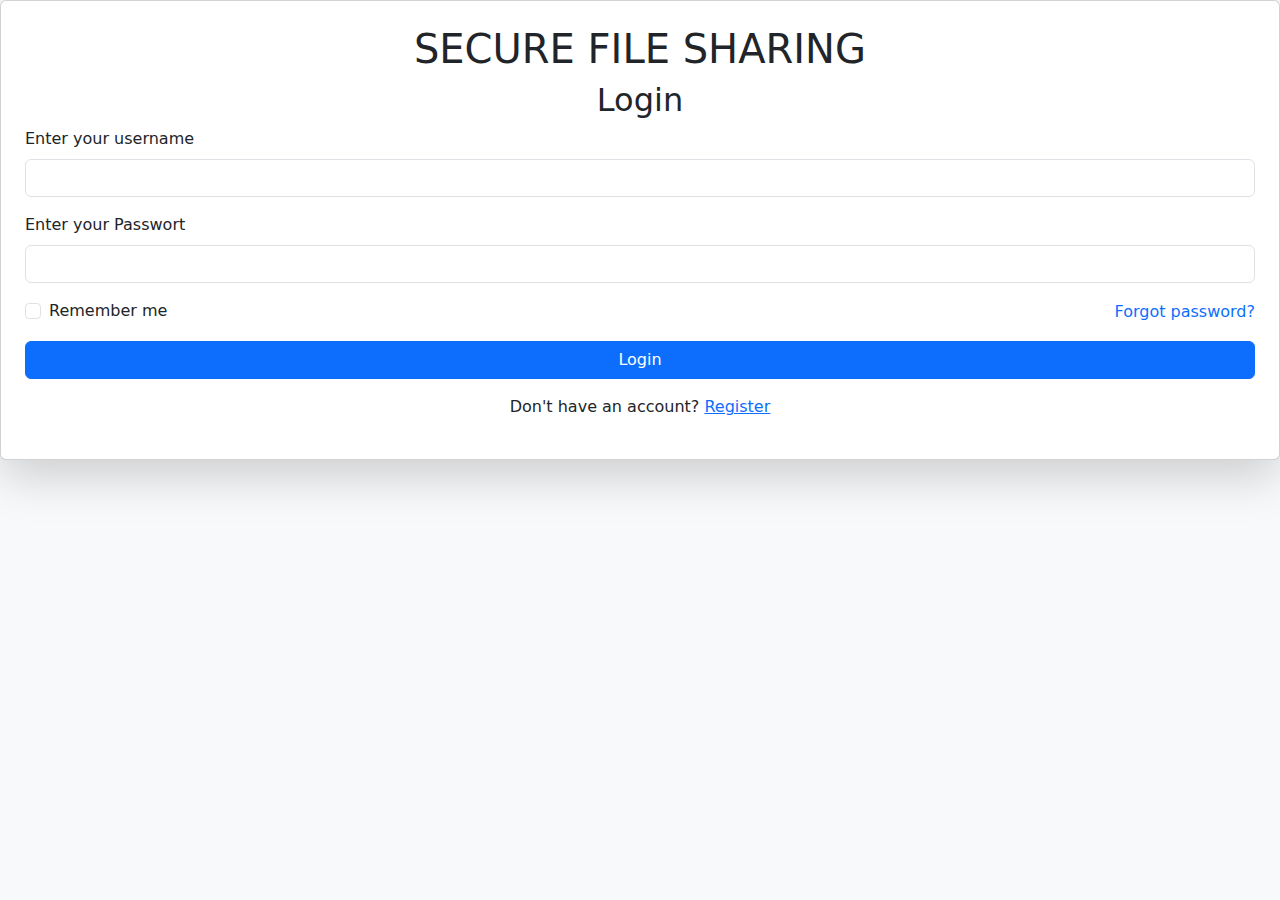
<file: frontend/index.html>
<!DOCTYPE html>
    <!-- Coding By CodingNepal - www.codingnepalweb.com -->
    <html lang="de">
    <head>
      <meta charset="UTF-8">
      <meta name="viewport" content="width=device-width, initial-scale=1.0">
      <title>Login</title>
    <!-- Bootstrap CSS -->
    <link href="https://cdn.jsdelivr.net/npm/bootstrap@5.3.0/dist/css/bootstrap.min.css" rel="stylesheet">
    <!-- Bootstrap JS -->
    <script src="https://cdn.jsdelivr.net/npm/bootstrap@5.3.0/dist/js/bootstrap.bundle.min.js"></script>
    </head>
    <body class="f-flex justify-content-center align-items-center vh-100 bg-light">
      <div class="card p-4 shadow-lg">
        <h1 class="text-center"> SECURE FILE SHARING</h2>
        <form id="login-form">
          <h2 class="text-center">Login</h2>
          <div class="mb-3">
            <label for="username" class="form-label">Enter your username</label>
            <input type="text" id="username" class="form-control" required>
          </div>

          <div class="mb-3">
            <label for="password" class="form-label">Enter your Passwort</label>
            <input type="password" id="password" class="form-control" required>
          </div>

          <div class="d-flex justify-content-between align-items-center mb-3">
            <div class="form-check">
              <input type="checkbox" class="form-check-input" id="remember">
              <label class="form-check-label" for="remember">Remember me</label>
            </div>
            <a href="#" class="text-decoration-none">Forgot password?</a>
          </div>
          <button type="submit" class="btn btn-primary w-100">Login</button>          <div class="register">
            <p class="text-center mt-3">Don't have an account? <a href="register.html">Register</a></p>
          </div>
        </form>
      </div>
    <script src="script.js"></script>
</body>
</html>


        <!-- <form id="register-form">
            <input type="text" id="reg-username" placeholder="Username" required>
            <input type="password" id="reg-password" placeholder="Password" required>
            <button type="submit">Register</button>
        </form> -->
</file>
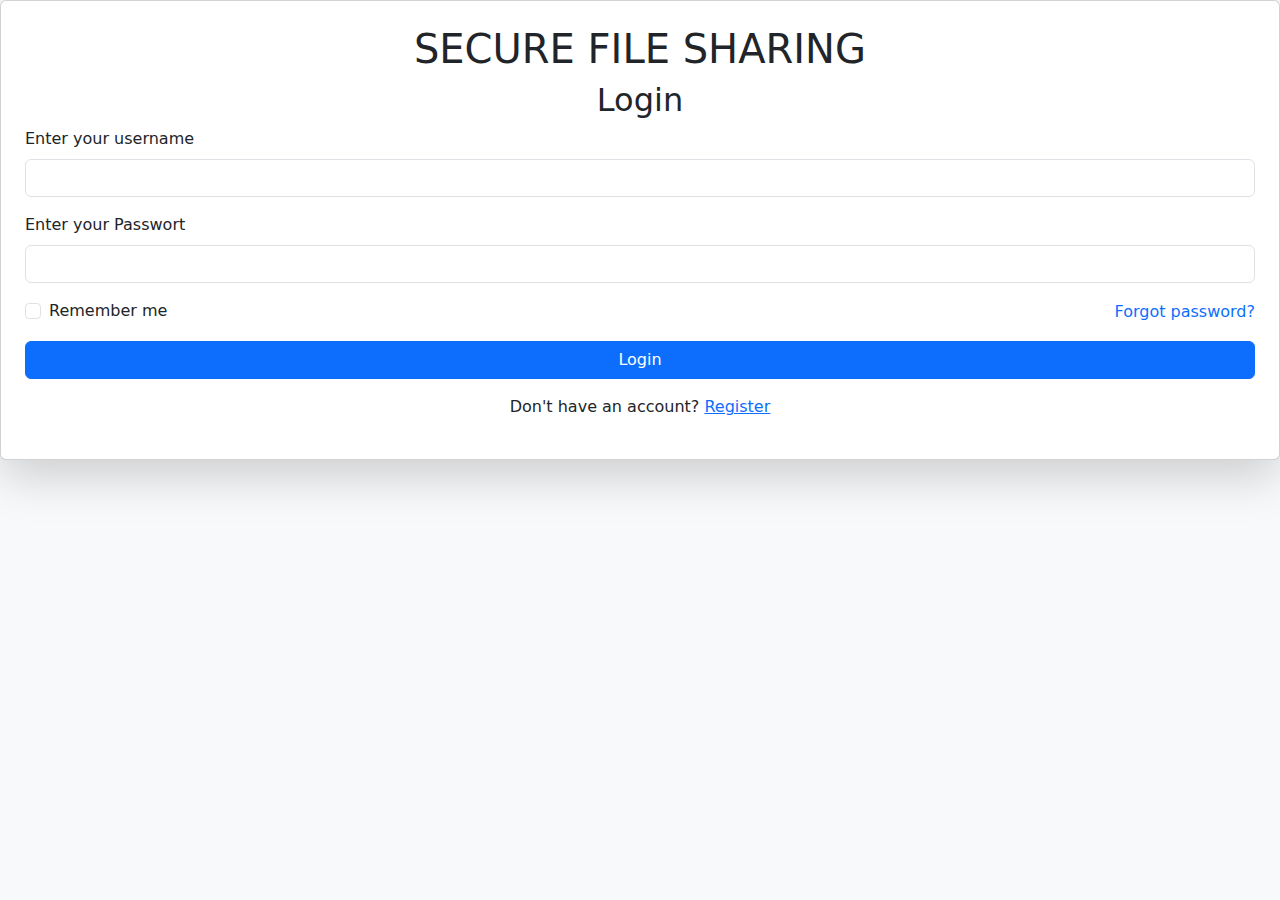
<file: frontend/admin.html>
<!DOCTYPE html>
<html lang="en">
<head>
    <meta charset="UTF-8">
    <meta name="viewport" content="width=device-width, initial-scale=1.0">
    <title>Admin Dashboard - Secure File Sharing</title>
    <link rel="stylesheet" href="style.css">
</head>
<body>
    <div class="admin-container">
        <header>
            <h1>Admin Dashboard</h1>
            <button id="logout-button">Logout</button>
        </header>
        <main>
            <section class="user-management">
                <h2>User Management</h2>
                <table id="user-table">
                    <thead>
                        <tr>
                            <th>Username</th>
                            <th>Role</th>
                            <th>Actions</th>
                        </tr>
                    </thead>
                    <tbody>
                        <!-- User rows will be populated here -->
                    </tbody>
                </table>
            </section>
            <section class="file-management">
                <h2>File Management</h2>
                <table id="file-table">
                    <thead>
                        <tr>
                            <th>Filename</th>
                            <th>Owner</th>
                            <th>Actions</th>
                        </tr>
                    </thead>
                    <tbody>
                        <!-- File rows will be populated here -->
                    </tbody>
                </table>
            </section>
        </main>
    </div>
    <script src="admin.js"></script>
</body>
</html>
</file>
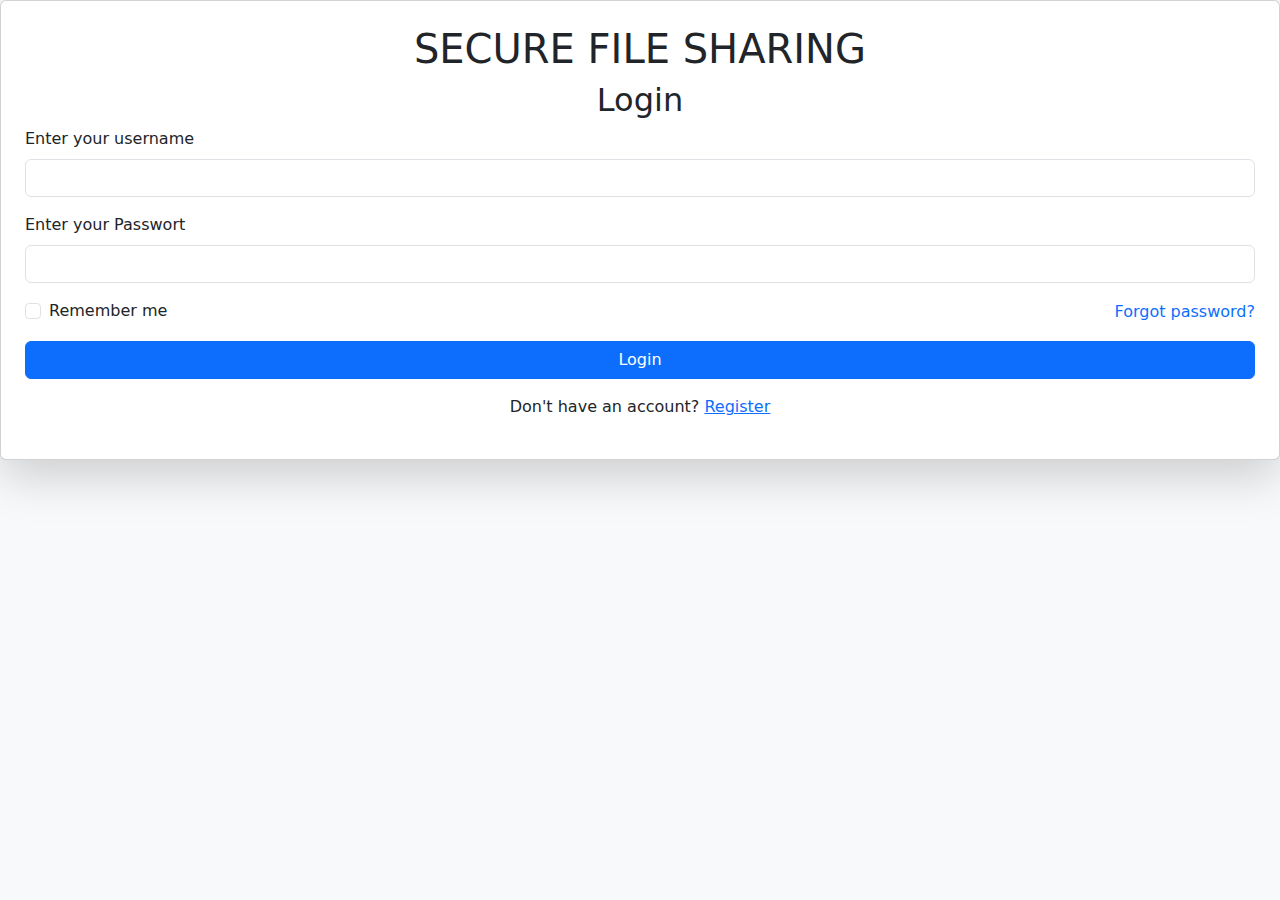
<file: frontend/dashboard.html>
<!DOCTYPE html>
<html lang="en">
<head>
    <meta charset="UTF-8">
    <meta name="viewport" content="width=device-width, initial-scale=1.0">
    <title>Secure File Sharing - Dashboard</title>
    <link rel="stylesheet" href="style.css">
</head>
<body>
    <div class="wrapper">
        <header>
            <h1 id="hallo"></h1>
            <button id="logout-button">Logout</button>
            <button type="submit" id="change-password-button">Change Password</button>
        </header>
        <main>
            <section>
                <h2>Secure File Sharing</h2>
                <form id="upload-form" class="form">
                    <div class="input-field">
                        <input type="file" id="file" required>
                    </div>
                    <button type="submit">Upload</button>
                </form>
                <form id="download-form" class="form">
                    <div class="input-field">
                        <input type="text" id="filename" required>
                        <label>Enter filename</label>
                    </div>
                    <button type="submit">Download</button>
                </form>
            </section>
            <section class="file-management">
                <h2>Files</h2>
                <table id="file-table-user">
                    <thead>
                        <tr>
                            <th>Filename</th>
                            <th>Actions</th>
                        </tr>
                    </thead>
                    <tbody>
                        <!-- File rows will be populated here -->
                    </tbody>
                </div>
            </section>
        </main>
    </div>
    <script src="script.js"></script>
</body>
</html>
</file>
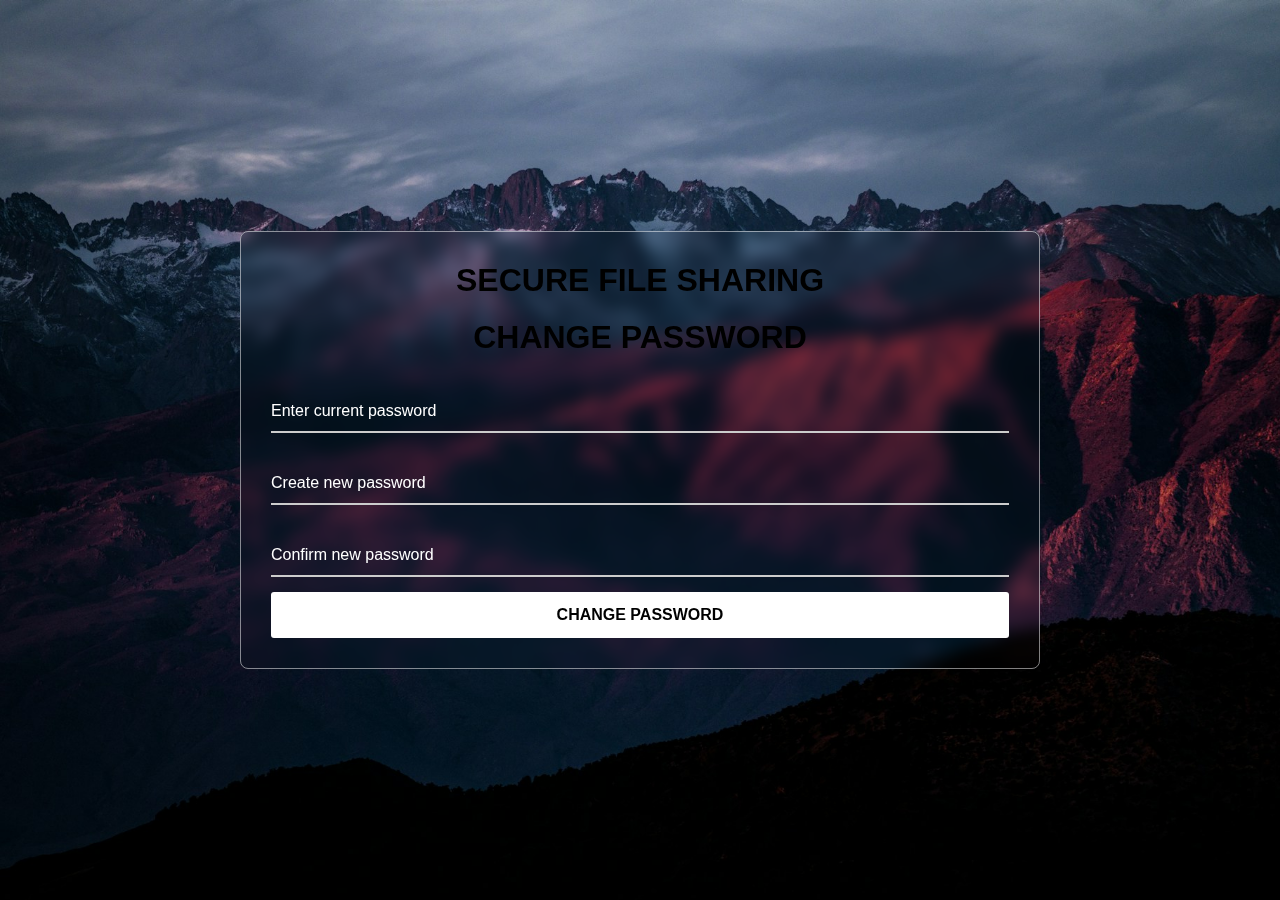
<file: frontend/profile.html>
<!DOCTYPE html>
<html lang="en">
<head>
    <meta charset="UTF-8">
    <meta name="viewport" content="width=device-width, initial-scale=1.0">
    <title>Secure File Sharing - Change Password</title>
    <link rel="stylesheet" href="style.css">
</head>
<body>
    <div class="wrapper">
        <h2> SECURE FILE SHARING</h2>
        <p id="nameuser"></p>
        <form id="change-password-form">
            <h2>CHANGE PASSWORD</h2>
            <div class="input-field">
                <input type="password" id="current-password" required>
                <label>Enter current password</label>
            </div>
            <div class="input-field">
                <input type="password" id="new-password" required>
                <label>Create new password</label>
            </div>
            <div class="input-field">
                <input type="password" id="confirm-new-password" required>
                <label>Confirm new password</label>
            </div>
            <button id="change-password-button" type="submit">CHANGE PASSWORD</button>
        </form>
    </div>
    <script src="script.js"></script>
</body>
</html>
</file>
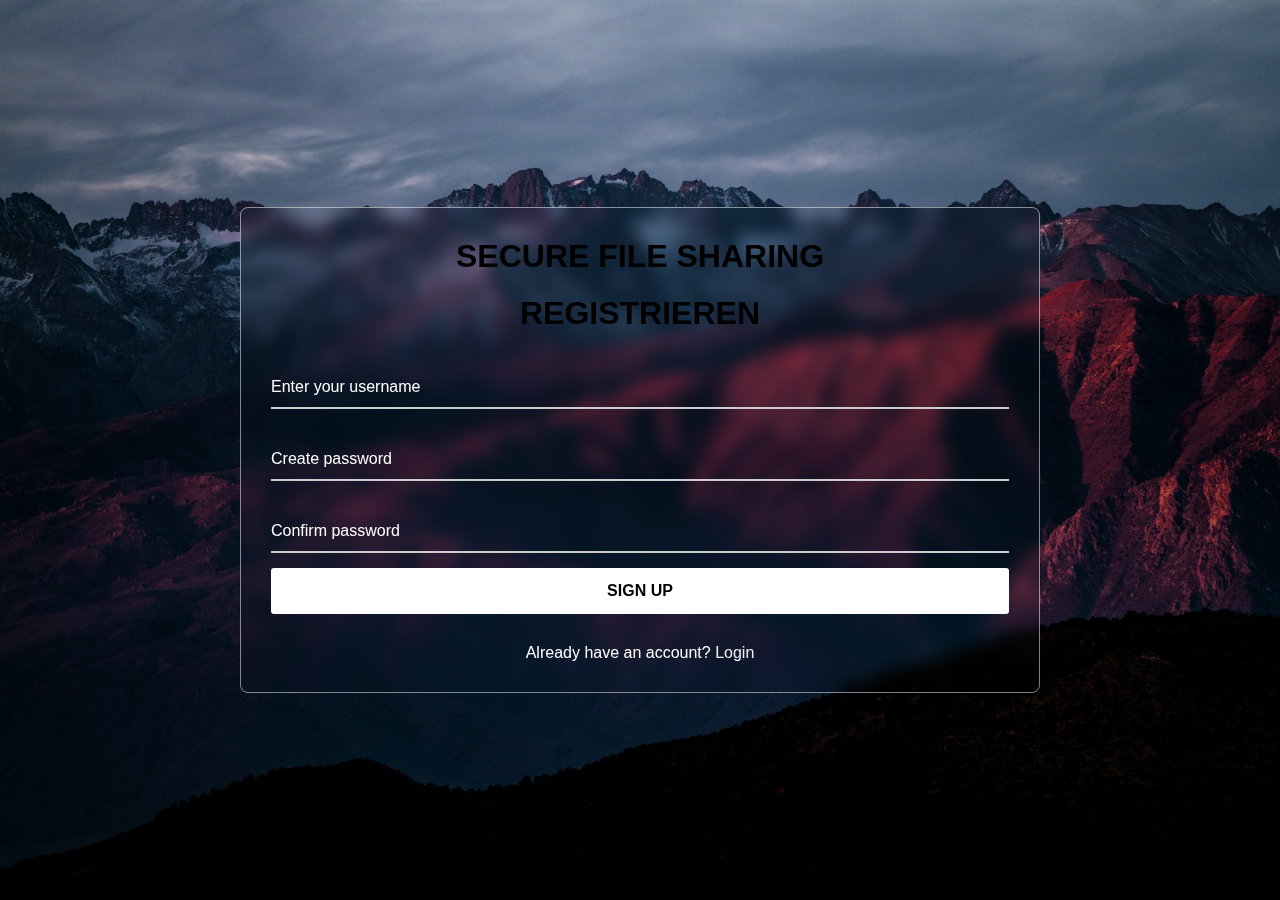
<file: frontend/register.html>
<!DOCTYPE html>
<html lang="en">
<head>
    <meta charset="UTF-8">
    <meta name="viewport" content="width=device-width, initial-scale=1.0">
    <title>Secure File Sharing - Register</title>
    <link rel="stylesheet" href="style.css">
</head>
<body>
    <div class="wrapper">
        <h2> SECURE FILE SHARING</h2>
            <form id="register-form">
                <h2>REGISTRIEREN</h2>
                <div class="input-field">
                    <input type="text" id="reg-username" required>
                    <label>Enter your username</label>
                </div>
                <div class="input-field">
                    <input type="password" id="reg-password" required>
                    <label>Create password</label>
                </div>
                <div class="input-field">
                    <input type="password" id="confirm-password" required>
                    <label>Confirm password</label>
                </div>
                <button type="submit">SIGN UP</button>
                <div class="register">
                    <p>Already have an account? <a href="index.html">Login</a></p>
                </div>
            </form>
        </div>
    <script src="script.js"></script>
</body>
</html>
</file>
<file: frontend/style.css>
@import "https://fonts.googleapis.com/css?family=Raleway:100,300,600";
* {
  margin: 0;
  padding: 0;
  box-sizing: border-box;
  font-family: "Open Sans", sans-serif;
}
body {
  display: flex;
  align-items: center;
  justify-content: center;
  min-height: 100vh;
  width: 100%;
  padding: 0 10px;
}
body::before {
  content: "";
  position: absolute;
  width: 100%;
  height: 100%;
  background: url("login-hero-bg.jpg"), #000;
  background-position: center;
  background-size: cover;
}
.wrapper {
  width: 800px;
  border-radius: 8px;
  padding: 30px;
  text-align: center;
  border: 1px solid rgba(255, 255, 255, 0.5);
  backdrop-filter: blur(8px);
  -webkit-backdrop-filter: blur(8px);
}
form {
  display: flex;
  flex-direction: column;
}
h2 {
  font-size: 2rem;
  margin-bottom: 20px;
  color: black;
  text-align: center;
}
.input-field {
  position: relative;
  border-bottom: 2px solid #ccc;
  margin: 15px 0;
}
.input-field label {
  position: absolute;
  top: 50%;
  left: 0;
  transform: translateY(-50%);
  color: #fff;
  font-size: 16px;
  pointer-events: none;
  transition: 0.15s ease;
}
.input-field input {
  width: 100%;
  height: 40px;
  background: transparent;
  border: none;
  outline: none;
  font-size: 16px;
  color: #fff;
}
.input-field input:focus~label,
.input-field input:valid~label {
  font-size: 0.8rem;
  top: 10px;
  transform: translateY(-120%);
}
.forget {
  display: flex;
  align-items: center;
  justify-content: space-between;
  margin: 25px 0 35px 0;
  color: #fff;
}
#remember {
  accent-color: #fff;
}
.forget label {
  display: flex;
  align-items: center;
}
.forget label p {
  margin-left: 8px;
}
.wrapper a {
  color: #efefef;
  text-decoration: none;
}
.wrapper a:hover {
  text-decoration: underline;
}
button {
  background: #fff;
  color: #000;
  font-weight: 600;
  border: none;
  padding: 12px 20px;
  cursor: pointer;
  border-radius: 3px;
  font-size: 16px;
  border: 2px solid transparent;
  transition: 0.3s ease;
}
button:hover {
  color: #fff;
  border-color: #fff;
  background: rgba(255, 255, 255, 0.15);
}
.register {
  text-align: center;
  margin-top: 30px;
  color: #fff;
}

/*extra*/


.file-list {
    display: flex;
    flex-direction: column;
    gap: 10px;
}

.file-item {
  display: flex;
  align-items: center;
  justify-content: space-between;
  padding: 10px;
  border: 1px solid #ccc;
  border-radius: 5px;
  background-color: #f9f9f9
}

.file-item button {
  padding: 8px 12px;
  border: none;
  border-radius: 3px;
  cursor: pointer;
  font-size: 14px;
  color: white;
}

.delete-button {
    background-color: #f44336;
}

.prev-button {
    background-color: #4CAF50;
}

.delete-button:hover {
    background-color: red;
}

.prev-button:hover {
    background-color: green;
}

/****Admin CSs****/
.admin-container {
    width: 1200px;
    border-radius: 8px;
    padding: 30px;
    text-align: center;
    border: 1px solid rgba(255, 255, 255, 0.5);
    box-shadow: 0 0 10px rgba(0, 0, 0, 0.1);
    backdrop-filter: blur(8px);
    -webkit-backdrop-filter: blur(8px);
}

header {
    display: flex;
    justify-content: space-between;
    align-items: center;
    margin-bottom: 20px;
}

header h1 {
    margin: 0;
}

header button {
    padding: 10px 20px;
    background-color: #007BFF;
    color: #fff;
    border: none;
    border-radius: 4px;
    cursor: pointer;
}

header button:hover {
    background-color: #0056b3;
}

main {
    display: flex;
    flex-direction: column;
    gap: 20px;
}

section {
    background-color: #6d6969d8;
    padding: 20px;
    border-radius: 8px;
    box-shadow: 0 0 10px rgba(0, 0, 0, 0.05);
}

section h2 {
    margin-top: 0;
}

table {
    width: 100%;
    border-collapse: collapse;
}

table th, table td {
    padding: 10px;
    text-align: left;
}

table th {
    background-color: #f1f1f1;
}

table tr {
    background-color: #f9f9f9;
}

table tr:hover {
    background-color: #f1f1f1;
}

button.action-button {
    padding: 5px 10px;
    margin-right: 5px;
    background-color: #007BFF;
    color: #fff;
    border: none;
    border-radius: 4px;
    cursor: pointer;
}

button.action-button:hover {
    background-color: #0056b3;
}
</file>
